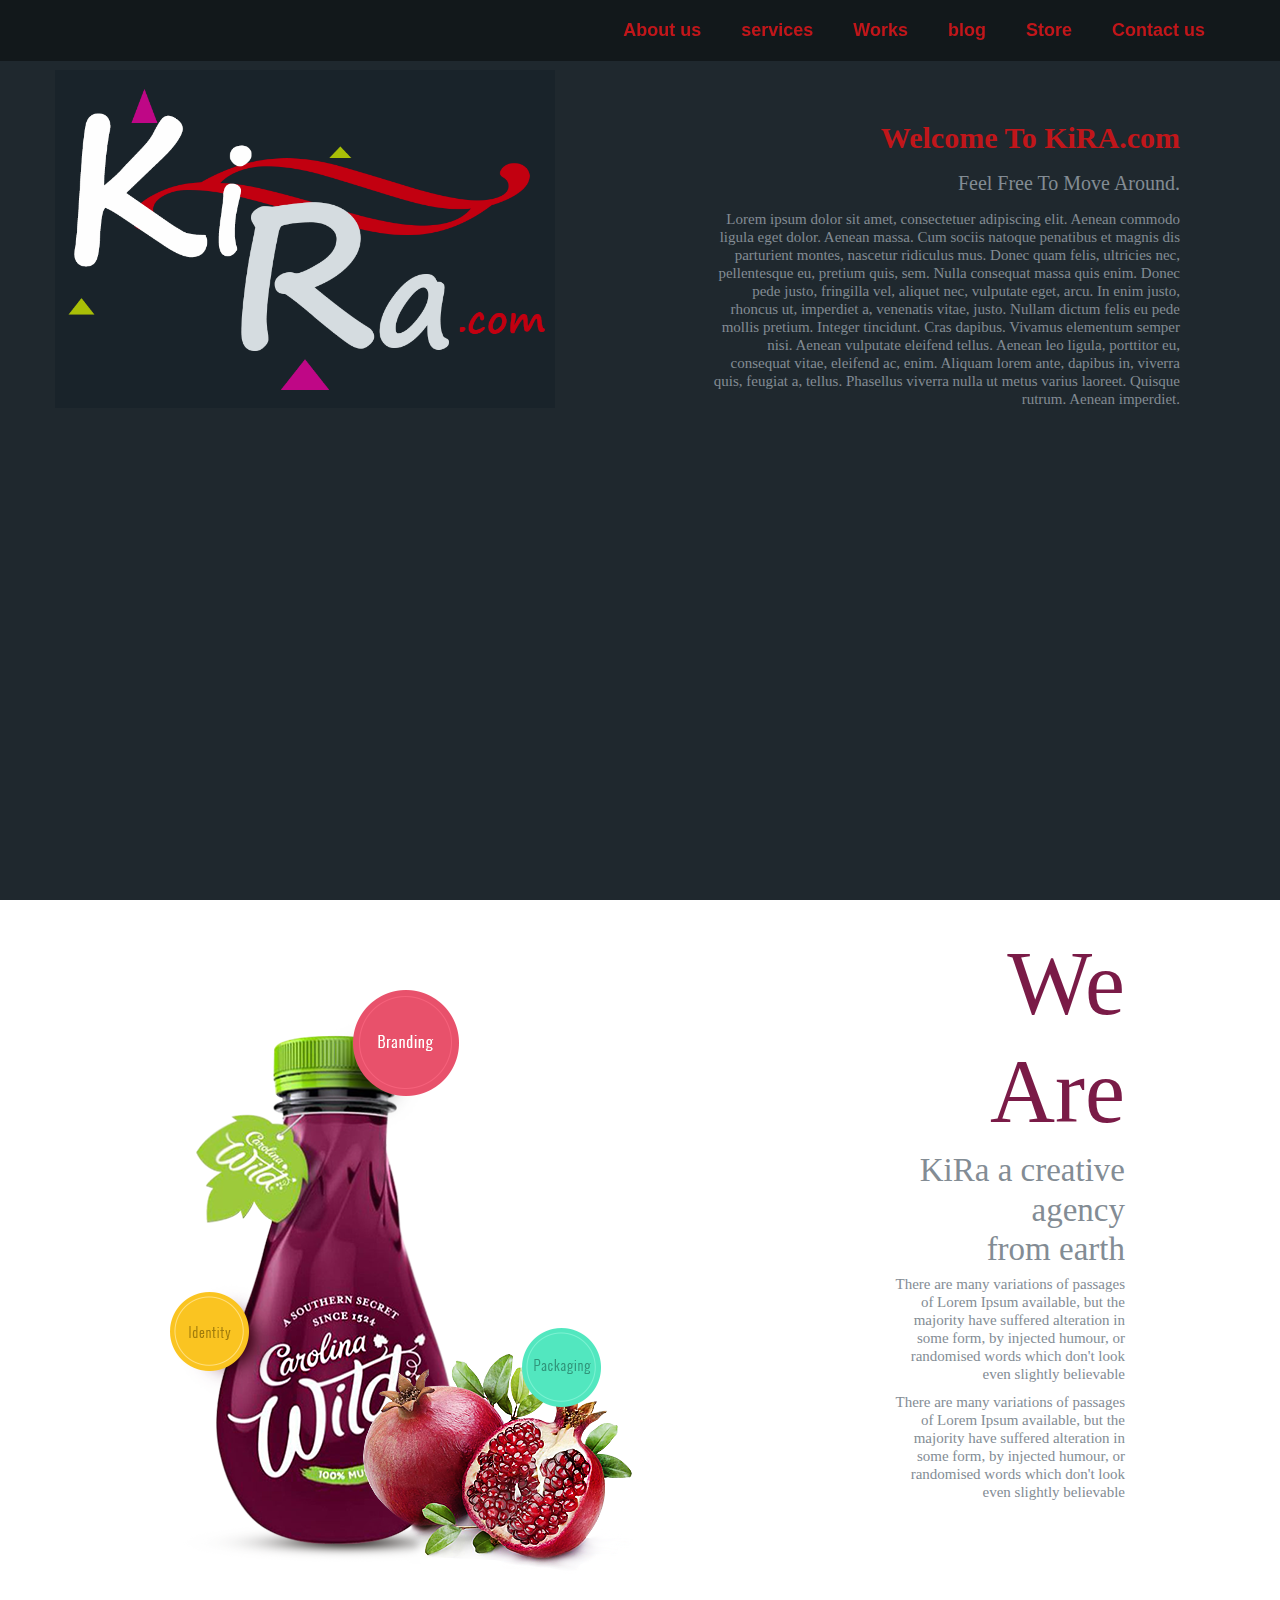
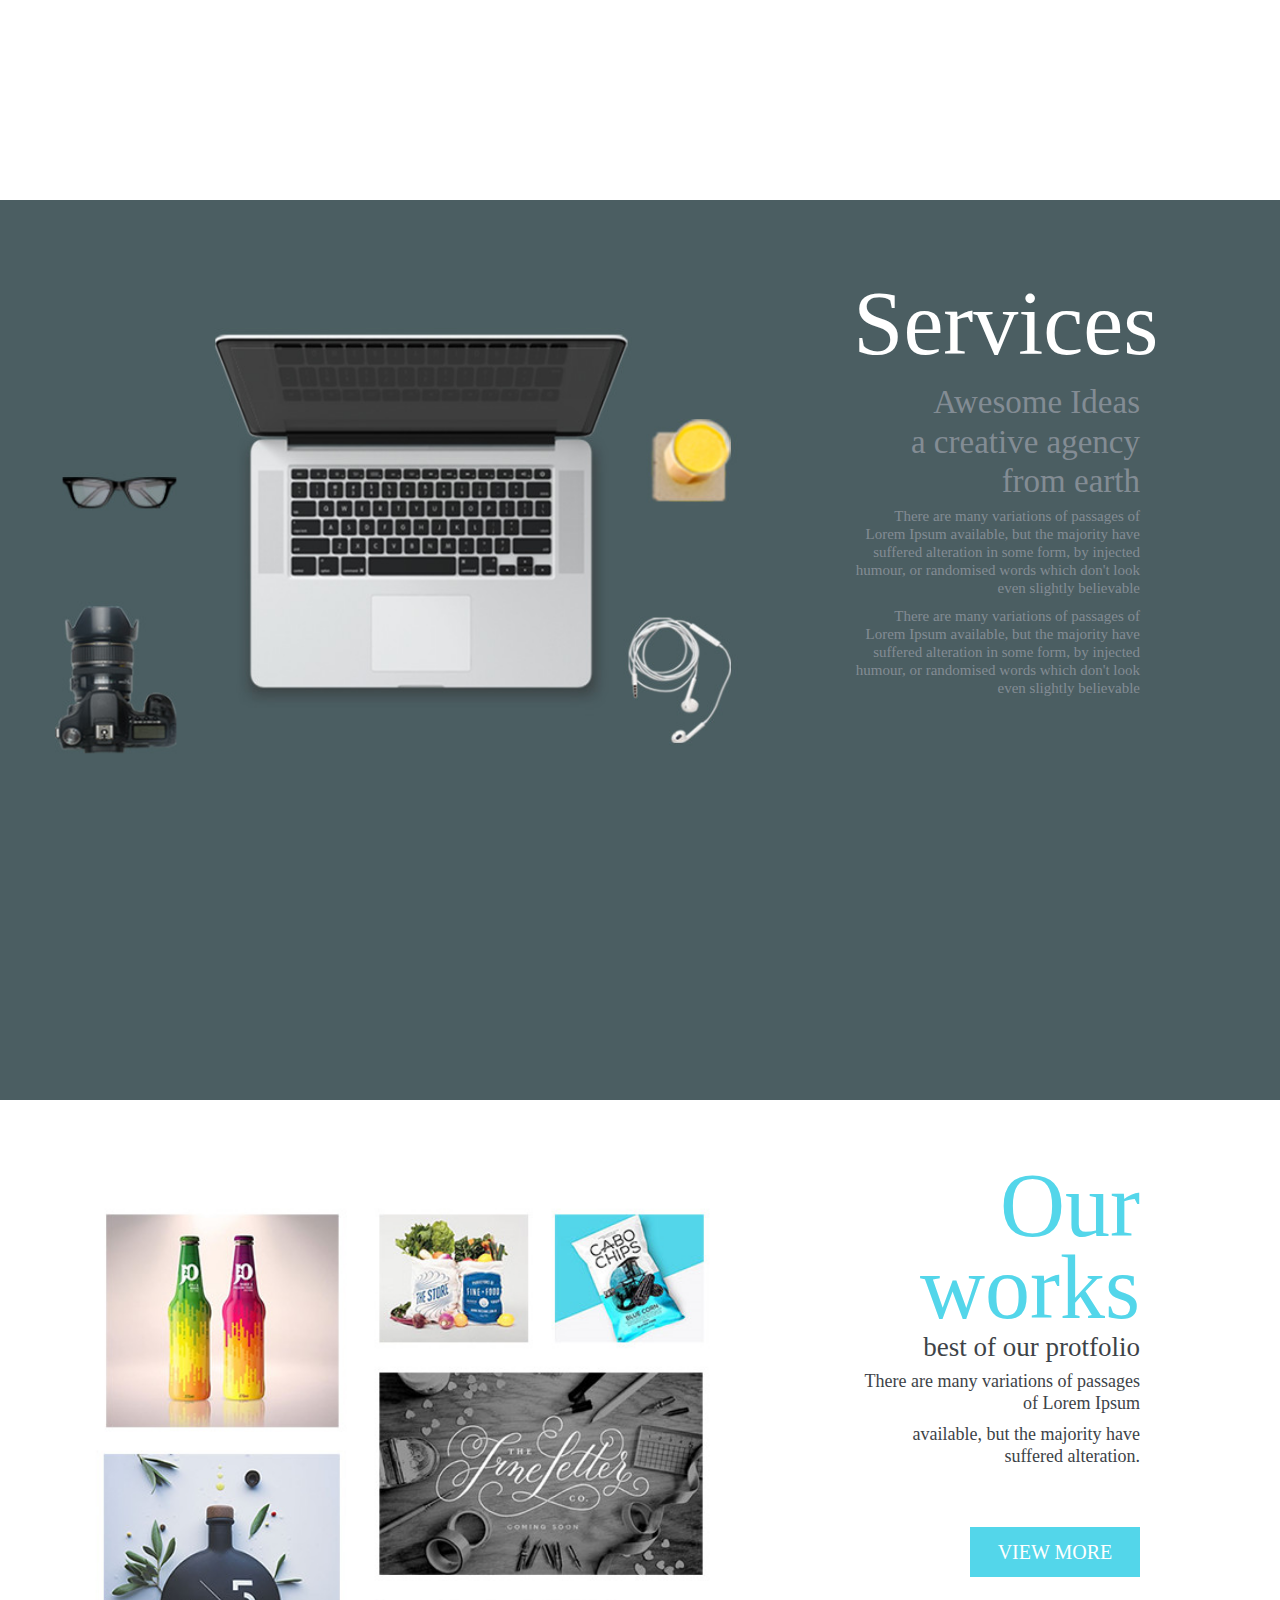
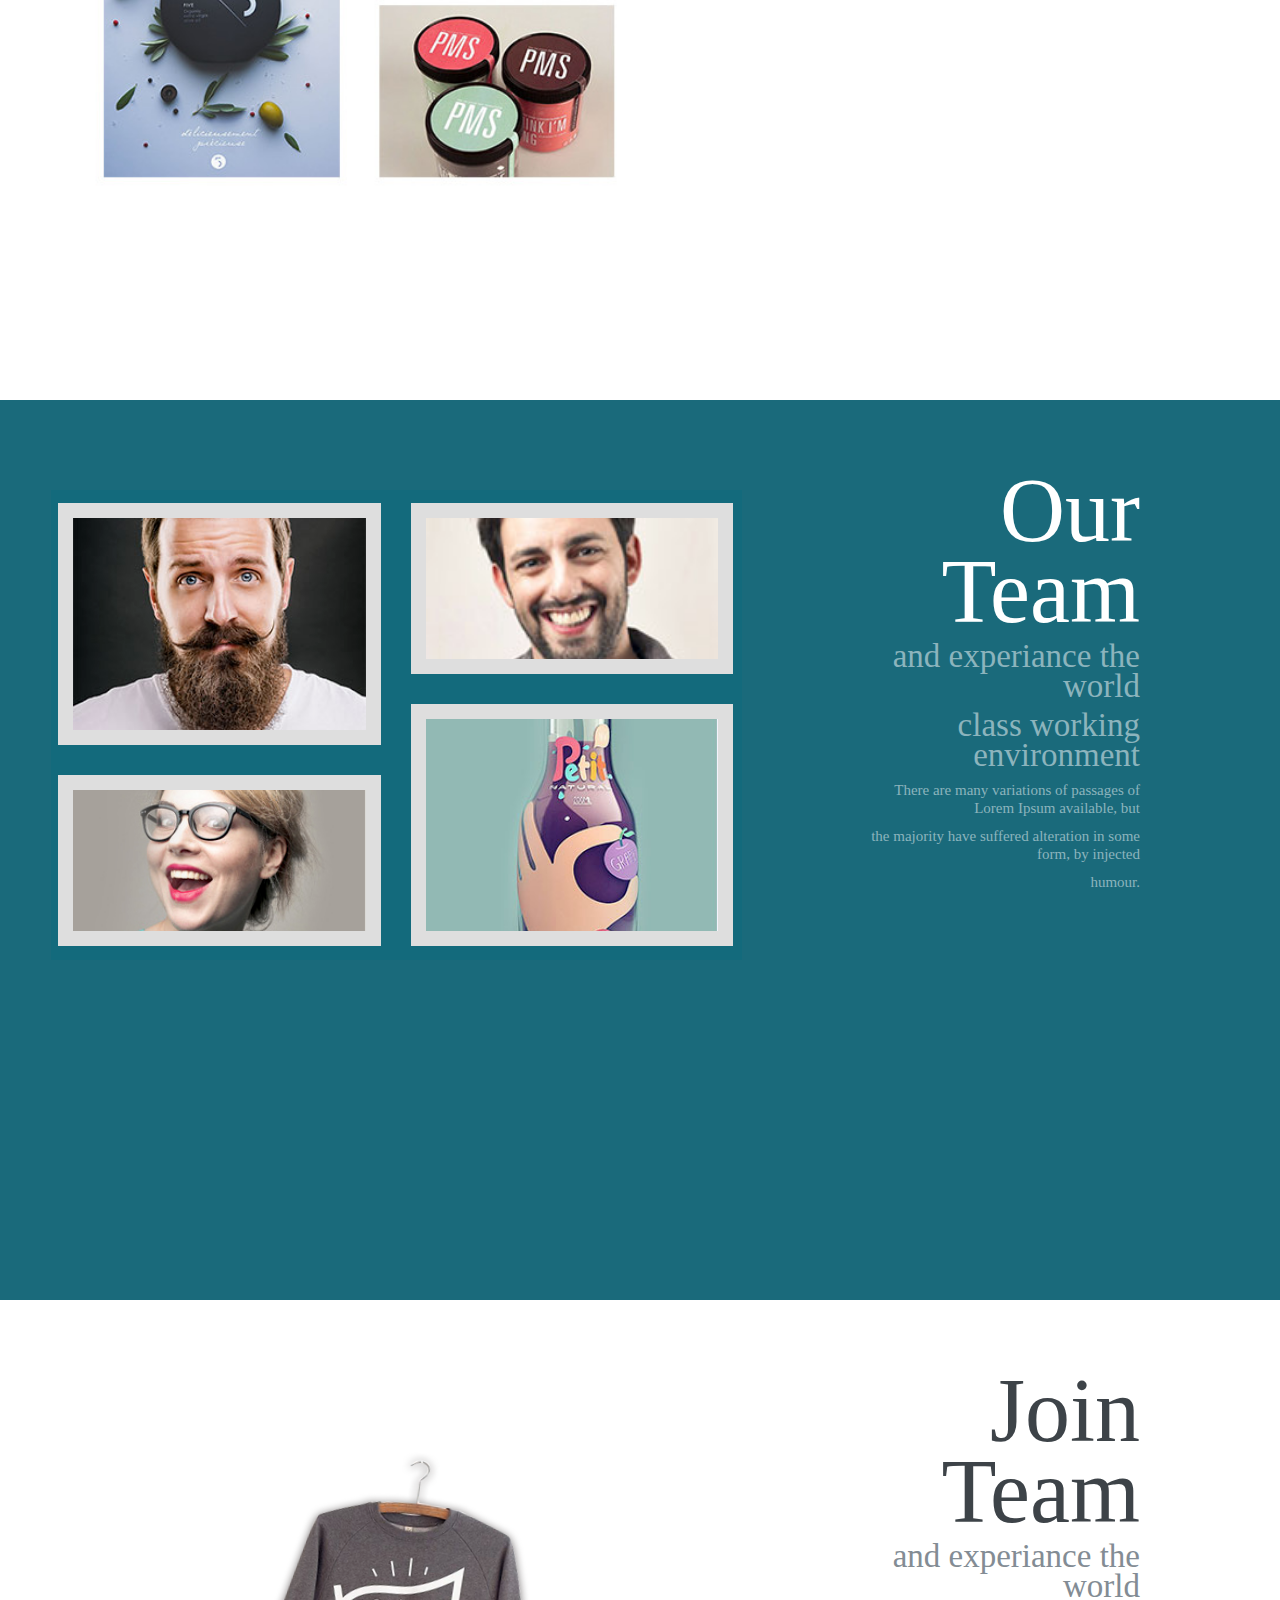
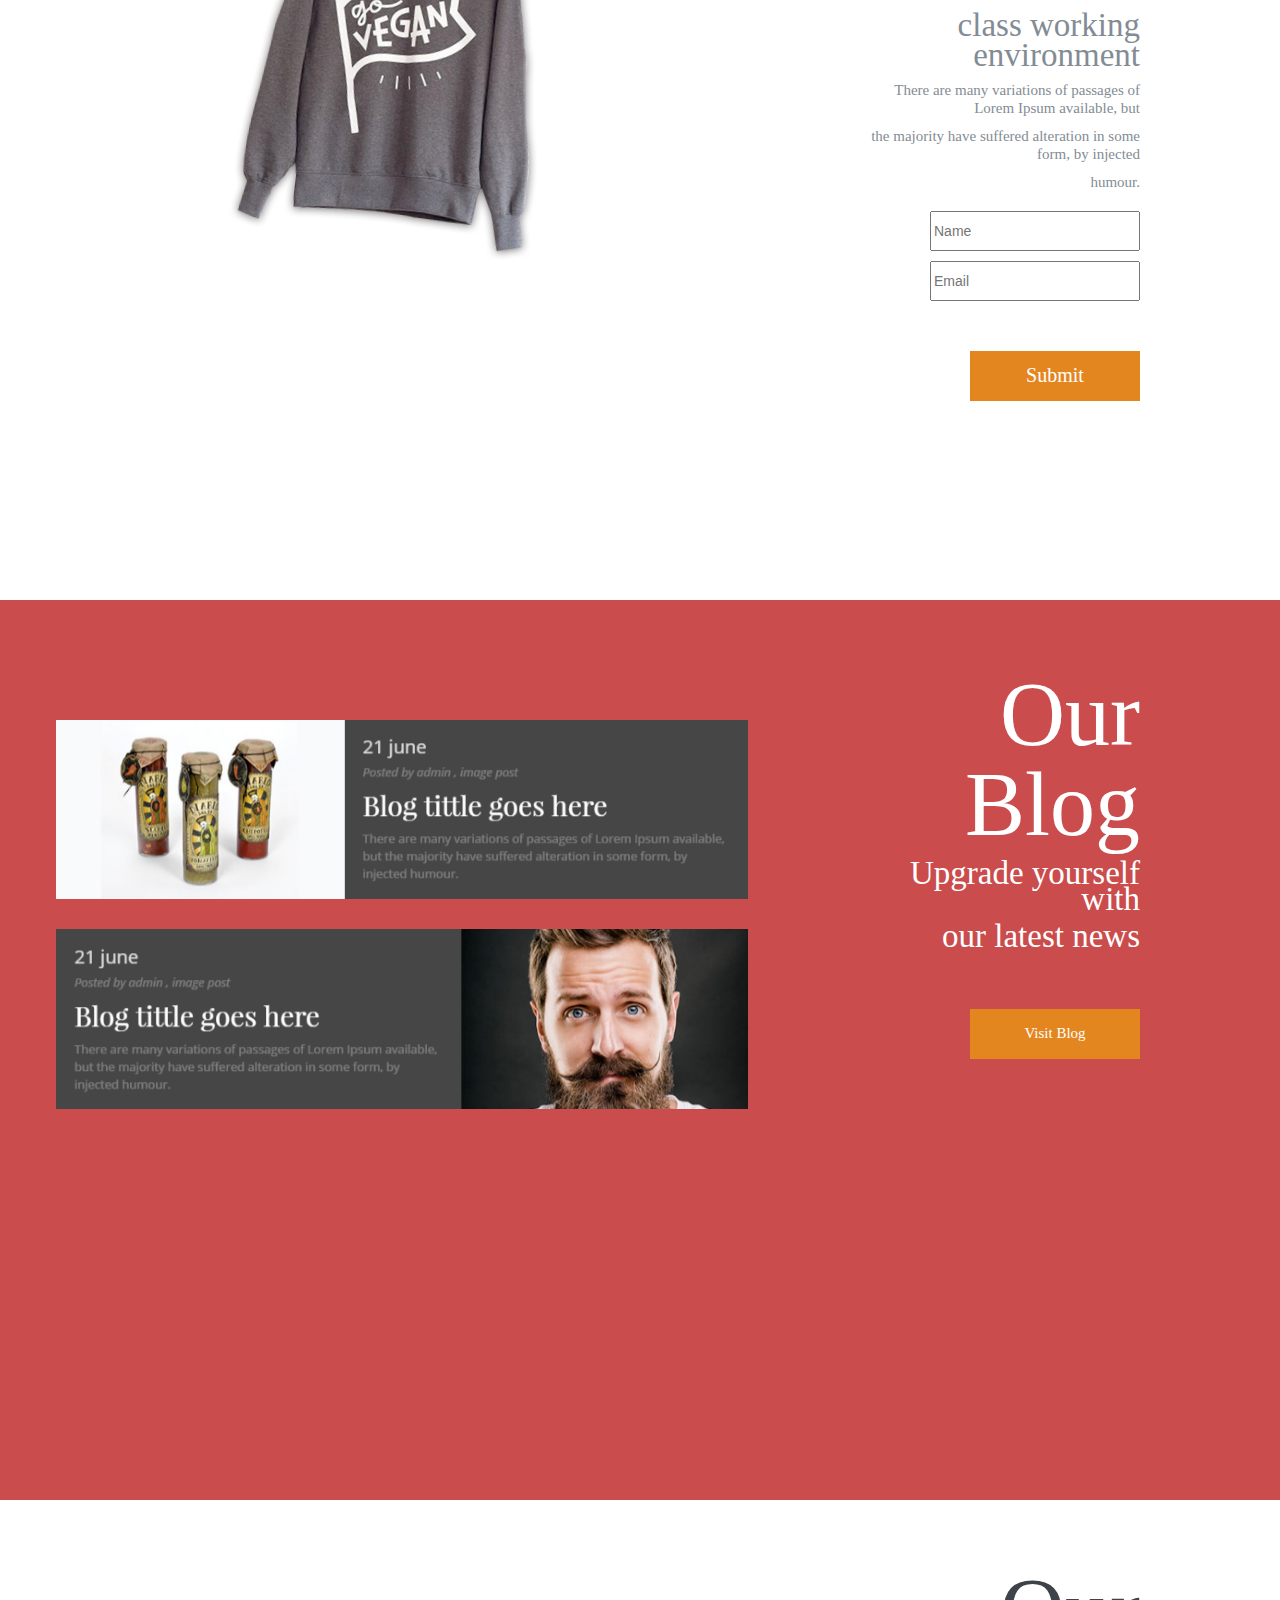
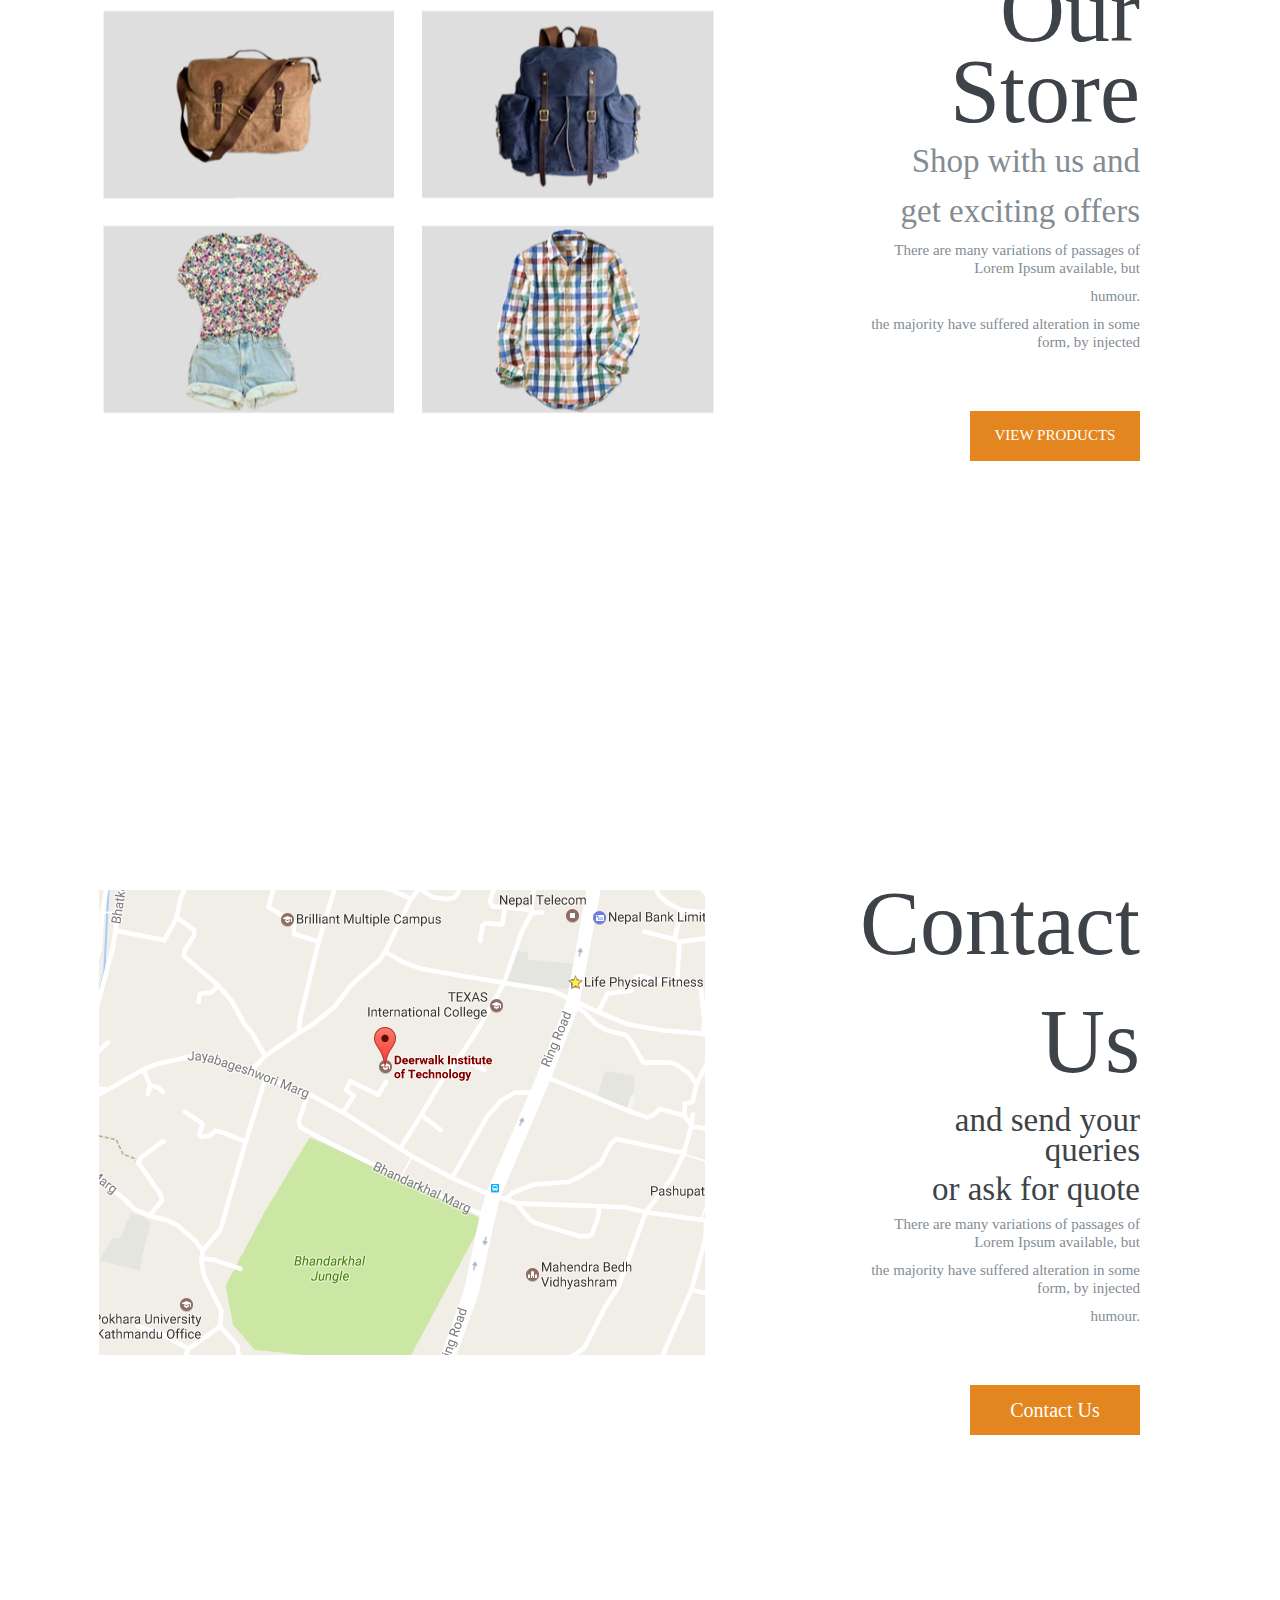
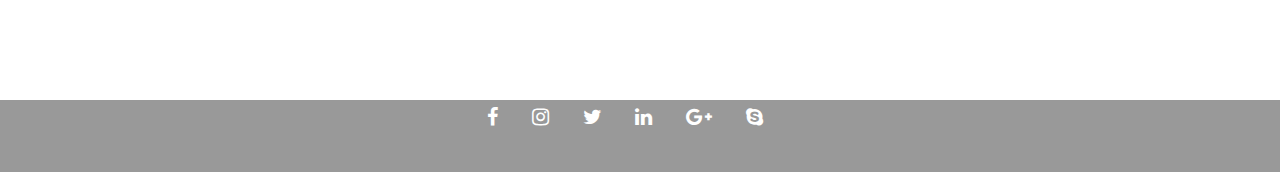
<file: index.html>
<!DOCTYPE html>
<html>
  <head>
    <meta charset="utf-8">
    <title>KiRa.com</title>
    <meta name="viewport" content="width=device-width,initial-scale=1" />
    <script type="text/javascript" src="js/navbar.js"></script>
    <link rel="stylesheet" href="css/navbar.css">
    <link rel="stylesheet" href="css/reset.css">
    <link rel="stylesheet" href="css/headsection.css">
    <link rel="stylesheet" href="css/master.css">
    <link rel="stylesheet" href="css/font.css">
    <link rel="stylesheet" href="css/weare.css">
    <link rel="stylesheet" href="css/services.css">
    <link rel="stylesheet" href="css/ourworks.css">
    <link rel="stylesheet" href="css/ourteam.css">
    <link rel="stylesheet" href="css/jointeam.css">
    <link rel="stylesheet" href="css/blog.css">
    <link rel="stylesheet" href="css/ourstore.css">
    <link rel="stylesheet" href="css/contact.css">
    <link rel="stylesheet" href="css/social.css">

    <link rel="stylesheet" href="fontawesome/css/font-awesome.min.css">
    <!--online links-->
  <link rel="stylesheet" href="https://maxcdn.bootstrapcdn.com/bootstrap/3.3.7/css/bootstrap.min.css">
  <script src="https://ajax.googleapis.com/ajax/libs/jquery/3.1.1/jquery.min.js"></script>
  <script src="https://maxcdn.bootstrapcdn.com/bootstrap/3.3.7/js/bootstrap.min.js"></script>

  </head>
  <body>
<!--nav bar -->
  <div class="navbar navbar-static-top" data-spy="affix" id="nav_bar">
    <div class="container">
      
					<button class="navbar-toggle" data-toggle="collapse" data-target=".navHeader">
				       <span class="icon-bar"></span>
                        <span class="icon-bar"></span>
                        <span class="icon-bar"></span>
                    </button>
                    <div class="collapse navbar-collapse navHeader " >
                        <center>
                          <ul class="nav navbar-nav navbar-right red" >
                          <li><a href="#aboutuslink" class="menustyle">About us</a></li>
                          <li><a href="#ourservicelink" class="menustyle">services</a></li>
                          <li><a href="#ourworklink" class="menustyle">Works</a></li>
                          <li><a href="#bloglink" class="menustyle">blog</a></li>
                          <li><a href="#storelink" class="menustyle">Store</a></li>
                          <li><a href="#contactlink" class="menustyle">Contact us</a></li>
                        </ul>
                      </center>

                    </div>

    </div>
  </div>

<div class="headsection">
  <div class="row">
    <div class="col-md-6"  id="logo">
    <center><img src="images/logo.png" alt="" class="img-responsive "></center>
    </div>
    <div class="col-md-6 ">
      <div class="headsectiondetails">
        <p>
          <p id="title" class="titlefont title welcome" style="color:#c1161a;">
                      Welcome To KiRA.com
          </p>
          <p id="mini_title" class="minititlefont subtitle">

              Feel Free To Move Around.

          </p>
          <p class="headsectiondetailsfont description">
            Lorem ipsum dolor sit amet, consectetuer adipiscing elit. Aenean commodo ligula eget dolor. Aenean massa. Cum sociis natoque penatibus et magnis dis parturient montes, nascetur ridiculus mus. Donec quam felis, ultricies nec, pellentesque eu, pretium quis, sem. Nulla consequat massa quis enim. Donec pede justo, fringilla vel, aliquet nec, vulputate eget, arcu. In enim justo, rhoncus ut, imperdiet a, venenatis vitae, justo. Nullam dictum felis eu pede mollis pretium. Integer tincidunt. Cras dapibus. Vivamus elementum semper nisi. Aenean vulputate eleifend tellus. Aenean leo ligula, porttitor eu, consequat vitae, eleifend ac, enim. Aliquam lorem ante, dapibus in, viverra quis, feugiat a, tellus. Phasellus viverra nulla ut metus varius laoreet. Quisque rutrum. Aenean imperdiet.
          </p>
      </p>
      </div>

    </div>
  </div>
</div>

<!--we are-->
<div class=" weare" id="aboutuslink">
  <div class="row">
    <div class="col-md-8 " id="weare1">
    <center><img src="images/vanta.png" alt="" class="img-responsive "></center>
    </div>
    <div class="col-md-4 ">
      <div  id="weare2">
        <p  class="titlefont title wearetitlecolor" >We Are</p>
        <p class="subtitle minititlefont wearesubtitlecolor">KiRa a creative</p >
        <p class="subtitle minititlefont wearesubtitlecolor"> agency</p>
        <p class="subtitle minititlefont wearesubtitlecolor">from earth</p>
        <p class="description  wearedescriptioncolor">There are many variations of passages of Lorem Ipsum available, but the majority have suffered alteration in some form, by injected humour, or randomised words which don't look even slightly believable</p>
        <p class="description  wearedescriptioncolor">There are many variations of passages of Lorem Ipsum available, but the majority have suffered alteration in some form, by injected humour, or randomised words which don't look even slightly believable</p>
      </div>
    </div>
  </div>
</div>

<!--services-->
<div class="services" id="ourservicelink">
  <div class="row">
    <div class="col-md-8 " id="services1">
    <center><img src="images/services.jpg" alt="" class="img-responsive "></center>
    </div>
    <div class="col-md-4 " id="services2">
      <p  class="titlefont title servicestitlecolor" >Services</p>
      <p class="subtitle minititlefont servicessubtitlecolor">Awesome Ideas</p >
      <p class="subtitle minititlefont servicessubtitlecolor">a creative agency</p>
      <p class="subtitle minititlefont servicessubtitlecolor">from earth</p>
      <p class="description  servicesdescriptioncolor">There are many variations of passages of Lorem Ipsum available, but the majority have suffered alteration in some form, by injected humour, or randomised words which don't look even slightly believable</p>
      <p class="description  servicesdescriptioncolor">There are many variations of passages of Lorem Ipsum available, but the majority have suffered alteration in some form, by injected humour, or randomised words which don't look even slightly believable</p>
    </div>
  </div>
</div>

<!--our works-->
<div class="ourworks" id="ourworklink">
  <div class="row">
    <div class="col-md-8 " id="ourworks1">
    <center><img src="images/our_work.jpg" alt="" width="650" height="550"class="img-responsive "></center>
    </div>
    <div class="col-md-4 " id="ourworks2">
      <p  class="titlefont title ourworkstitlecolor" >Our</p>
      <p  class="titlefont title ourworkstitlecolor" >works</p>
      <p class="subtitle minititlefont ourworkssubtitlecolor">best of our protfolio</p >
      <p class="description  ourworksdescriptioncolor">There are many variations of passages of Lorem Ipsum </p>
      <p class="description  ourworksdescriptioncolor">available, but the majority have suffered alteration.</p>
      <button type="button" name="button" >VIEW MORE</button>
    </div>
  </div>
</div>

<!--our team-->
<div class="ourteam" id="ourteamlink">
  <div class="row">
    <div class="col-md-8 " id="ourteam1">
    <center><img src="images/ourteam.png" alt="" class="img-responsive "></center>
    </div>
    <div class="col-md-4 " id="ourteam2">
      <p  class="titlefont title ourteamtitlecolor" >Our Team</p>
      <p class="subtitle minititlefont ourteamsubtitlecolor">and experiance the world</p >
      <p class="subtitle minititlefont ourteamsubtitlecolor">class working environment</p>
      <p class="description  ourteamdescriptioncolor">There are many variations of passages of Lorem Ipsum available, but </p>
      <p class="description  ourteamdescriptioncolor">the majority have suffered alteration in some form, by injected </p>
      <p class="description  ourteamdescriptioncolor">humour. </p>
    </div>
  </div>
</div>

<!--join team-->
<div class="jointeam" id="teamjoinlink">
  <div class="row">
    <div class="col-md-8 " id="jointeam1">
    <center><img src="images/jointeam.png" alt="" class="img-responsive "></center>
    </div>
    <div class="col-md-4 " id="jointeam2">
      <p  class="titlefont title jointeamtitlecolor" >Join Team</p>
      <p class="subtitle minititlefont jointeamsubtitlecolor">and experiance the world</p >
      <p class="subtitle minititlefont jointeamsubtitlecolor">class working environment</p>
      <p class="description  jointeamdescriptioncolor">There are many variations of passages of Lorem Ipsum available, but </p>
      <p class="description  jointeamdescriptioncolor">the majority have suffered alteration in some form, by injected </p>
      <p class="description  jointeamdescriptioncolor">humour. </p>
      <fieldset>
      <input placeholder="Name" type="text" required >
    </fieldset>
    <fieldset>
      <input placeholder="Email" type="email" required>
    </fieldset>
    <button name="submit" type="submit" id="contact-submit" data-submit="...Sending">Submit</button>
    </div>
  </div>
</div>

<!--our blog-->
<div class="ourblog" id="bloglink">
  <div class="row">
    <div class="col-md-8 " id="ourblog1">
    <center><a href=""><img src="images/blog1.png" alt="" class="img-responsive "></a></center>
    <center><a href=""><img src="images/blog2.png" alt="" class="img-responsive "></a></center>
    </div>
    <div class="col-md-4 " id="ourblog2">
      <p  class="titlefont title ourblogtitlecolor" >Our Blog</p>
      <p class="subtitle minititlefont ourblogsubtitlecolor">Upgrade yourself with</p >
      <p class="subtitle minititlefont ourblogsubtitlecolor">our latest news</p>
      <a href=""><button name="button" type="" >Visit Blog</button></a>
    </div>
  </div>
</div>

<!--our store-->
<div class="ourstore" id="storelink">
  <div class="row">
    <div class="col-md-8 " id="ourstore1">
    <center><img src="images/ourstore.png" alt="" class="img-responsive "></center>
    </div>
    <div class="col-md-4 " id="ourstore2">
      <p  class="titlefont title ourstoretitlecolor" >Our Store</p>
      <p class="subtitle minititlefont ourstoresubtitlecolor">Shop with us and</p >
      <p class="subtitle minititlefont ourstoresubtitlecolor">get exciting offers</p>
      <p class="description  ourstoredescriptioncolor">There are many variations of passages of Lorem Ipsum available, but </p>
      <p class="description  ourstoredescriptioncolor">humour. </p>
      <p class="description  ourstoredescriptioncolor">the majority have suffered alteration in some form, by injected </p>
      <button name="submit" type="">VIEW PRODUCTS</button>
    </div>
  </div>
</div>

<!--contact -->
<div class="contact" id="contactlink">
  <div class="row">
    <div class="col-md-8 " id="contact1">
    <center><img src="images/map.png" alt="" class="img-responsive "></center>
    </div>
    <div class="col-md-4 " id="contact2">
      <p  class="titlefont title contacttitlecolor" >Contact</p>
      <p  class="titlefont title contacttitlecolor" >Us</p>
      <p class="subtitle minititlefont contactsubtitlecolor">and send your queries</p >
      <p class="subtitle minititlefont contactsubtitlecolor">or ask for quote</p>
      <p class="description  contactdescriptioncolor">There are many variations of passages of Lorem Ipsum available, but </p>
      <p class="description  contactdescriptioncolor">the majority have suffered alteration in some form, by injected </p>
      <p class="description  contactdescriptioncolor">humour. </p>
      <a href="contact.html"><button name="button" type="" >Contact Us</button></a>
    </div>
  </div>
</div>

<!--social icons-->
<div class="social socialcol footer">
<div class="row">
  <div class="col-md-12  ">
      <div class="container text-center">
       <a href="#"><i class="fa fa-facebook"></i></a>
       <a href="#"><i class="fa fa-instagram"></i></a>
       <a href="#"><i class="fa fa-twitter"></i></a>
       <a href="#"><i class="fa fa-linkedin"></i></a>
       <a href="#"><i class="fa fa-google-plus"></i></a>
       <a href="#"><i class="fa fa-skype"></i></a>
      </div>
  </div>
</div>
</div>


  </body>
</html>
</file>
<file: css/navbar.css>
/*kira.com's navbar--*/
.affix {
      top: 0;
      width: 100%;
  }
  

#nav_bar li a{
  transition: all .5s ease;

  font-weight: lighter;
transition: all .5s ease;
  padding: 20px;
  color: #c1161a ;
  font-size: 18px;
  font-weight: bolder;
}
#nav_bar li a:hover{
font-weight: bolder;
  background-color: transparent;
  color: red;
  transition: all .9s ease;
}
#nav_bar li a:focus{
background-color: red !important;
  color: red;

}
#nav_bar{
background-color: rgba(0, 0, 0, 0.4);
}
#nav_bar button span{
  background-color: red;
  color: red;
}
.navicons{
  float: right;
}
.navicons a {
margin-top: 0px;
  padding-top: 26px;
  color: black;
  font-size: 28px;
padding: 15px;
  transition: all .5s ease;
}
.navicons a:hover {

  color: #e4861f;
  -webkit-transition: all .5s ease;
  transition: all .5s ease;
}
</file>
<file: css/headsection.css>
.headsection{
  background-color: #1f282e;
  min-height: 100%;
  width: 100%;
}
.row{
  margin-top: 0px;
  padding-top: 0;
}
.col{
  margin-top: 0px;
  padding-top: 0;
}
#logo{
padding-top: 90px;
padding: 70px;
}
.headsection p{
  text-align: right;
  font-weight: lighter;
color:  #838c94;
  padding-top: 5px;

}
.headsection p:hover{
color: #c1161a;

}
.headsectiondetails{
  padding: 70px;
padding-top: 100px;
}
.headsectiondetailsfont{
  font-size: 30px;
}
#welcomecolor{
  color: #c1161a;
}
</file>
<file: css/master.css>
html,body{
  height: 100%;
}
#main{
  padding: 0;
  margin: 0 0 0 0 ;
}
.row{
  margin-top: 0px;
  padding-top: 0;
  margin: 0 0 0 0;
  padding: 0 0 0 0;
  height: 100%;
  width: 100%;
}
.col{
  margin-top: 0px;
  padding-top: 0;
  margin: 0 0 0 0;
  padding: 0 0 0 0;
  min-height: 100%;
  min-width: 100%;
}
#title{

  font-size: 30px;
  font-weight: bold;
}
#mini_title{
  font-size: 20px;
  font-weight: lighter;

}

.title{
text-align: right;
font-size: 90px;
line-height: 1.2;
}
.subtitle{
text-align: right;
font-size: 33px;
line-height: 1.2;

}
.description {
  text-align: right;
  font-size: 15px;
font-family: "Futura";
line-height: 1.2;
}
</file>
<file: css/font.css>
.detailfont{

    font-size: 20px;
    font-family: "Futura";
    line-height: 1.1em;
    text-align: right;
}
.titlefont{
  font-family: "Segoe Print";
}
.minititlefont{
  font-family: "Futura";
}
</file>
<file: css/weare.css>
.weare{
  width: 100%;
  min-height: 100%;

  background: white;

}

#weare1{
  padding: 90px;
  padding-left: 70px;

}
#weare2{
  padding-top: 70px;
  padding: 30px;
  padding-right: 125px;
}
.wearetitlecolor{
    color: #7a1b47;
}

.wearesubtitlecolor{
    color: #838c94;
      line-height: .9;
}
.wearedescriptioncolor{
    color: #838c94;
}
.weare p:hover{
  color: #7a1b47;
}
</file>
<file: css/services.css>
.services{
  width: 100%;
  min-height: 100%;
  background-color:  #4b5e62;
}
#services1{
  padding: 90px;
  padding-left: 70px;
}
#services2{
  padding-top: 70px;
  padding-bottom: 30px;
  padding-right: 125px;
}
.servicestitlecolor{
  color: #ffffff;
}
.servicessubtitlecolor{
    color: #838c94;
      line-height: .9;
}

.servicesdescriptioncolor{
    color: #838c94;
}
</file>
<file: css/ourworks.css>
.ourworks{
  width: 100%;
  min-height: 100%;
  background-color:  #ffffff;
}
#ourworks1{
  padding: 90px;
  padding-left: 70px;
}
#ourworks2{
padding-top: 70px;
padding-bottom: 30px;
padding-right: 125px;
}
.ourworkstitlecolor{
  color: #53d6ea;
  line-height: .8;
}
.ourworkssubtitlecolor{
    color: #3d4348;
    line-height: 1;
    font-size: 27px;
}

.ourworksdescriptioncolor{
  color: #3d4348;
  font-size: 18px;
}

.ourworks button{
  float: right;
    min-width: 170px;
    min-height: 50px;
    border: none;
    margin-top: 50px;
    background: #53d6ea;
    font-size: 20px;
    font-family: 'sego print';
    color: white;
}
.ourworks button:hover{
  color: #53d6ea;
  background: white;
  border-color:  #53d6ea;
  transition:all 1s ease;
  font-size: 27px;

}
</file>
<file: css/ourteam.css>
.ourteam{
background-color: #1a6a7b;
width: 100%;
min-height: 100%;
}
#ourteam1{
  padding: 90px;
  padding-left: 60px;
}
#ourteam2{
padding-top: 70px;
padding-bottom: 30px;
padding-right: 125px;
}
.ourteamtitlecolor{
  color: #ffffff;
    line-height: .9;
}
.ourteamsubtitlecolor{
    color: #8cb4bd;
      line-height: .9;
}

.ourteamdescriptioncolor{
    color: #8cb4bd;
}
</file>
<file: css/jointeam.css>
.jointeam{
  width: 100%;
  min-height: 100%;
  background-color:  white;
}
#jointeam1{
  padding: 90px;
  padding-left: 70px;
}
#jointeam2{
  padding-top: 70px;
  padding-bottom: 30px;
  padding-right: 125px;

}
.jointeamtitlecolor{
  color: #3d4348;
  line-height: .9;
}
.jointeamsubtitlecolor{
    color: #838c94;
      line-height: .9;
}

.jointeamdescriptioncolor{
    color: #838c94;
}
.jointeam input{
  float: right;
  width: 210px;
  height: 40px;
  display: inline;
  color: #e4861f;
  text-decoration: none;
  margin-top: 10px;
}
.jointeam input:hover{
color: #e4861f;
}
.jointeam input:focus{
color: #e4861f;
}
.jointeam button{
  float: right;
background: #e4861f;
color: white;
min-width: 170px;
min-height: 50px;
border: none;
margin-top: 50px;
font-size: 20px;
font-family: 'sego print';

}
.jointeam button:hover{
  color: #e4861f;
  background: white;
  font-size: 28px;
  transition:all 1s ease;

}
</file>
<file: css/blog.css>
.ourblog{
  width: 100%;
  min-height: 100%;
  background-color:  #ca4c4c;
}
.ourblog img{
  margin-top: 30px;
}
#ourblog1{
  padding: 90px;
  padding-left: 70px;
}
#ourblog2{
  padding-top: 70px;
  padding-bottom: 30px;
  padding-right: 125px;

}
.ourblogtitlecolor{
    color: white;
  line-height: 1;
}
.ourblogsubtitlecolor{
      color: white;
      line-height: .8;
}

.ourblogdescriptioncolor{
    color: white;
}
.ourblog button{
  float: right;
background: #e4861f;
color: white;
min-width: 170px;
min-height: 50px;
border: none;
margin-top: 50px;
font-size: 15px;
font-family: 'sego print';


}

.ourblog button:hover{
  color: #ca4c4c;
  background: white;
  font-size: 20px;
  transition:all .51s ease;

}
</file>
<file: css/ourstore.css>
.ourstore{
  width: 100%;
  min-height: 100%;
  background-color:  white;
}
#ourstore1{
  padding: 90px;
  padding-left: 70px;
}
#ourstore2{
  padding-top: 70px;
  padding-bottom: 30px;
  padding-right: 125px;

}
.ourstoretitlecolor{
  color: #3d4348;
  line-height: .9;
}
.ourstoresubtitlecolor{
    color: #838c94;
}

.ourstoredescriptioncolor{
    color: #838c94;
}
.ourstore button{
  float: right;
background: #e4861f;
color: white;
min-width: 170px;
min-height: 50px;
border: none;
margin-top: 50px;
font-size: 15px;
font-family: 'sego print';

}

.ourstore button:hover{
  color: #e4861f;
  background: white;
  font-size: 28px;
  transition:all 1s ease;

}
</file>
<file: css/contact.css>
.contact{
  width: 100%;
  min-height: 100%;
  background-color:  white;
}
#contact1{
  padding: 90px;
  padding-left: 70px;
}
#contact2{
  padding-top: 70px;
  padding-bottom: 30px;
  padding-right: 125px;

}
.contacttitlecolor{
  color: #3d4348;
}
.contactsubtitlecolor{
    color: #3d4348;
    line-height: .9;
}

.contactdescriptioncolor{
    color: #838c94;
}
.jointeam input{
  float: right;
  width: 210px;
  height: 40px;
  display: inline;
  color: #e4861f;
  text-decoration: none;
  margin-top: 10px;
}
.jointeam input:hover{
color: #e4861f;
}
.jointeam input:focus{
color: #e4861f;
}
.contact button{
  float: right;
background: #e4861f;
color: white;
min-width: 170px;
min-height: 50px;
border: none;
margin-top: 50px;
font-size: 20px;
font-family: 'sego print';

}
.contact button:hover{
  color: #e4861f;
  background: white;
  font-size: 28px;
  transition:all 1s ease;

}
</file>
<file: css/social.css>
.social{
  padding: 10px;
  width: 100%;
  min-height: 8%;
}
.socialcol{
width: 100%;
height: 50px;

}
.footer{
padding-top: 3px;
  background-color: rgba(0, 0, 0, 0.4);

}
.footer .container a {
margin-top: 30px;
  padding-top: 26px;
  color: white;
  font-size: 20px;
padding: 15px;
  transition: all .5s ease;
}

.footer .container a:hover {
margin-top: 30px;
  padding-top: 26px;
padding: 25px;
  color: #e4861f;
  -webkit-transition: all .5s ease;
  transition: all .5s ease;
}
</file>
